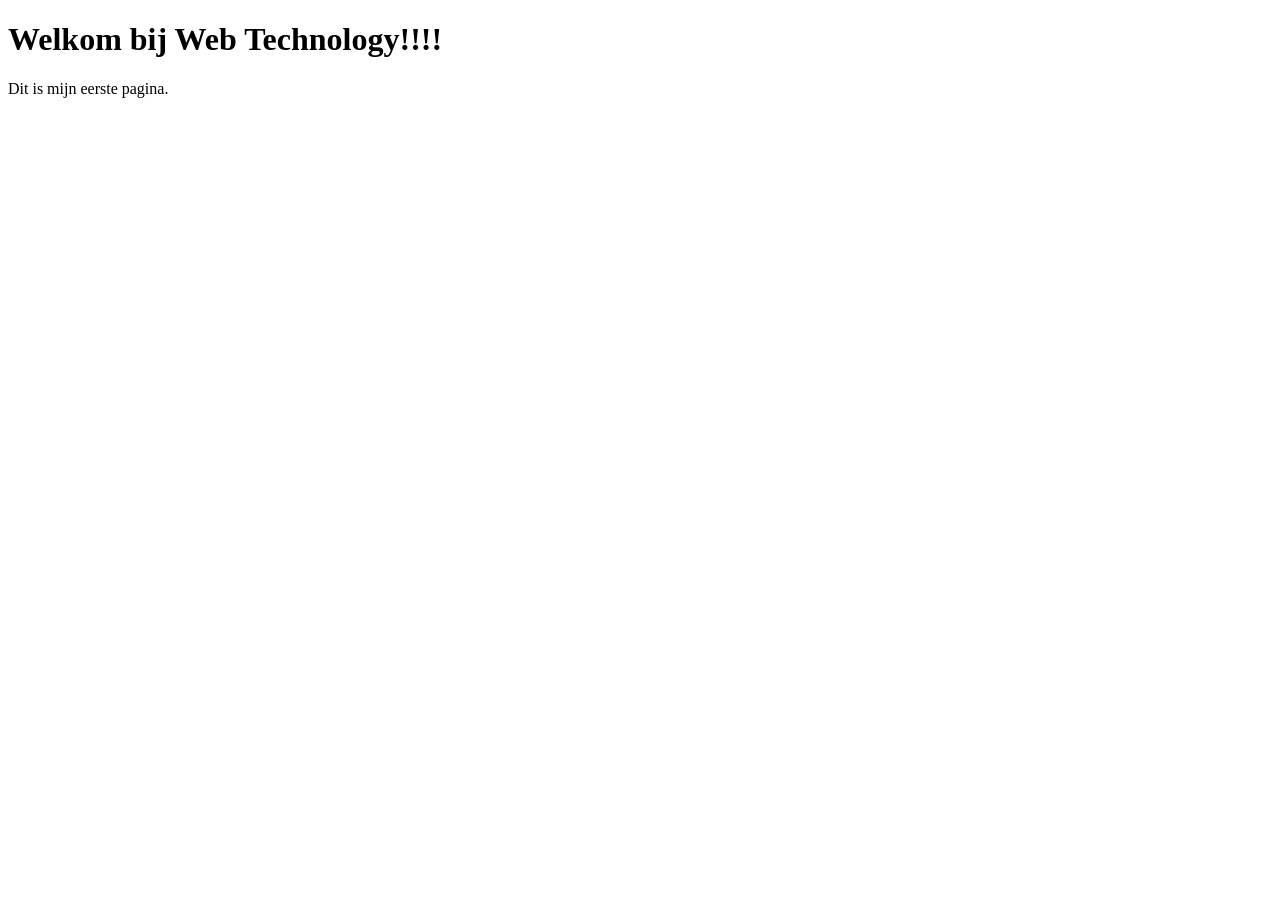
<file: labo-01/index.html>
<!DOCTYPE html>
<html lang="nl">
<head>
    <meta charset="UTF-8">
    <meta name="viewport" content="width=device-width, initial-scale=1.0">
    <title>Mijn eerste pagina</title>
</head>
<body>
    <h1>Welkom bij Web Technology!!!!</h1>
    <p>Dit is mijn eerste pagina.</p>
</body>
</html>
</file>
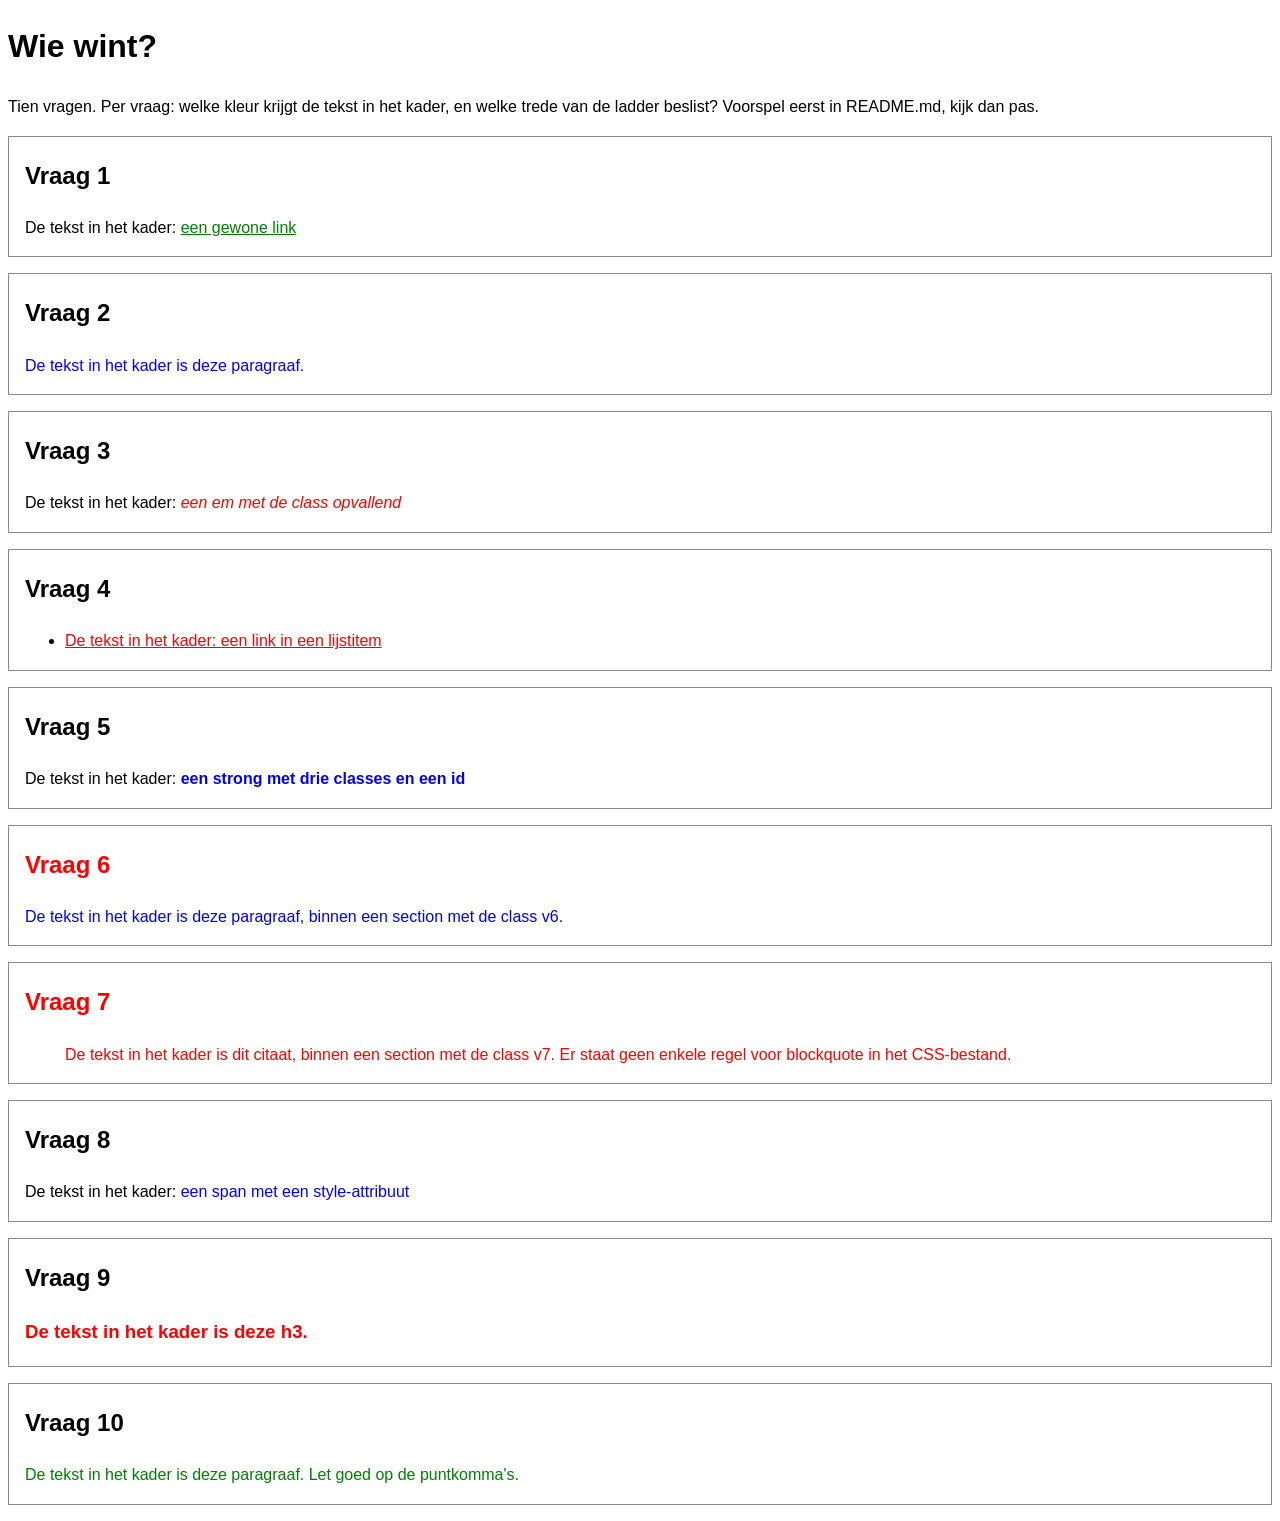
<file: labo-02/cascade/index.html>
<!-- index.html - oefening 3: voorspel, dan kijk. Wijzig dit bestand niet. -->
<!doctype html>
<html lang="nl">
  <head>
    <meta charset="utf-8">
    <meta name="viewport" content="width=device-width, initial-scale=1">
    <title>Wie wint? Tien vragen over de cascade</title>
    <link rel="stylesheet" href="css/stijl.css">
  </head>
  <body>
    <h1>Wie wint?</h1>
    <p>Tien vragen. Per vraag: welke kleur krijgt de tekst in het kader, en welke trede van de ladder beslist? Voorspel eerst in README.md, kijk dan pas.</p>

    <section class="vraag v1">
      <h2>Vraag 1</h2>
      <p>De tekst in het kader: <a href="#">een gewone link</a></p>
    </section>

    <section class="vraag v2">
      <h2>Vraag 2</h2>
      <p class="v2-tekst">De tekst in het kader is deze paragraaf.</p>
    </section>

    <section class="vraag v3">
      <h2>Vraag 3</h2>
      <p>De tekst in het kader: <em class="opvallend">een em met de class opvallend</em></p>
    </section>

    <section class="vraag v4">
      <h2>Vraag 4</h2>
      <ul>
        <li><a href="#">De tekst in het kader: een link in een lijstitem</a></li>
      </ul>
    </section>

    <section class="vraag v5">
      <h2>Vraag 5</h2>
      <p>De tekst in het kader: <strong class="een twee drie" id="v5-tekst">een strong met drie classes en een id</strong></p>
    </section>

    <section class="vraag v6">
      <h2>Vraag 6</h2>
      <p class="v6-tekst">De tekst in het kader is deze paragraaf, binnen een section met de class v6.</p>
    </section>

    <section class="vraag v7">
      <h2>Vraag 7</h2>
      <blockquote>De tekst in het kader is dit citaat, binnen een section met de class v7. Er staat geen enkele regel voor blockquote in het CSS-bestand.</blockquote>
    </section>

    <section class="vraag v8">
      <h2>Vraag 8</h2>
      <p>De tekst in het kader: <span class="v8-tekst" style="color: blue">een span met een style-attribuut</span></p>
    </section>

    <section class="vraag v9">
      <h2>Vraag 9</h2>
      <h3 class="v9-tekst">De tekst in het kader is deze h3.</h3>
    </section>

    <section class="vraag v10">
      <h2>Vraag 10</h2>
      <p class="v10-tekst">De tekst in het kader is deze paragraaf. Let goed op de puntkomma's.</p>
    </section>
  </body>
</html>
</file>
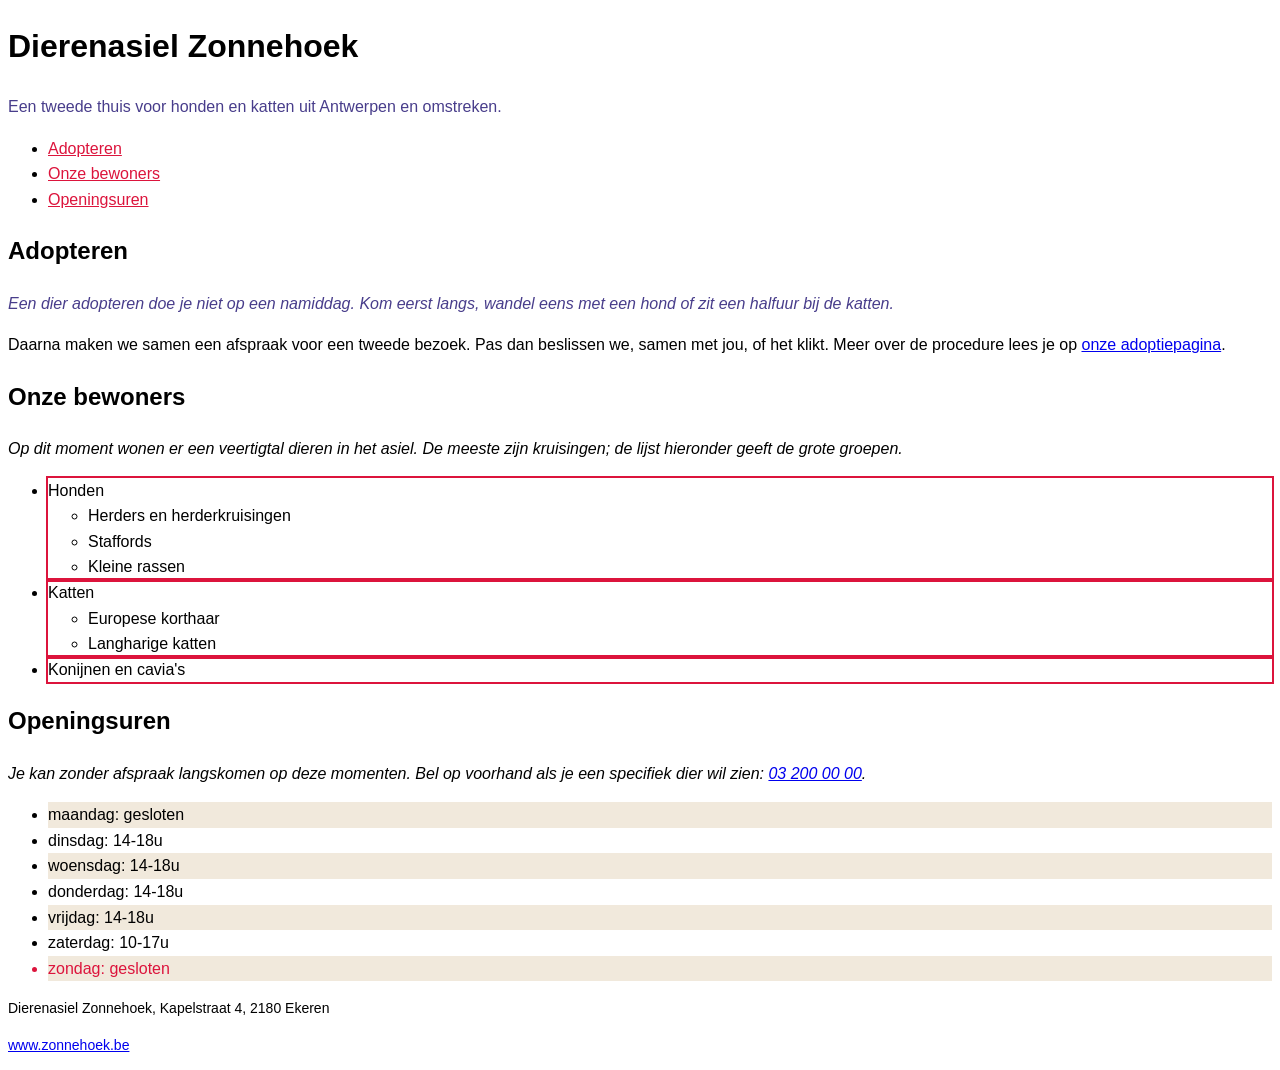
<file: labo-02/selectors/index.html>
<!-- index.html - oefening 2: selectors. Wijzig dit bestand niet; alles wat je nodig hebt, staat erin. -->
<!doctype html>
<html lang="nl">
  <head>
    <meta charset="utf-8">
    <meta name="viewport" content="width=device-width, initial-scale=1">
    <title>Dierenasiel Zonnehoek</title>
    <link rel="stylesheet" href="css/stijl.css">
  </head>
  <body>
    <header>
      <h1>Dierenasiel Zonnehoek</h1>
      <p class="slogan">Een tweede thuis voor honden en katten uit Antwerpen en omstreken.</p>
      <nav>
        <ul>
          <li><a href="#adopteren">Adopteren</a></li>
          <li><a href="#rassen">Onze bewoners</a></li>
          <li><a href="#uren">Openingsuren</a></li>
        </ul>
      </nav>
    </header>

    <main>
      <article>
        <h2 id="adopteren">Adopteren</h2>
        <p class="intro">Een dier adopteren doe je niet op een namiddag. Kom eerst langs, wandel eens met een hond of zit een halfuur bij de katten.</p>
        <p>Daarna maken we samen een afspraak voor een tweede bezoek. Pas dan beslissen we, samen met jou, of het klikt. Meer over de procedure lees je op <a href="https://www.zonnehoek.be/adoptie">onze adoptiepagina</a>.</p>

        <h2 id="rassen">Onze bewoners</h2>
        <p>Op dit moment wonen er een veertigtal dieren in het asiel. De meeste zijn kruisingen; de lijst hieronder geeft de grote groepen.</p>
        <ul class="rassen">
          <li>Honden
            <ul>
              <li>Herders en herderkruisingen</li>
              <li>Staffords</li>
              <li>Kleine rassen</li>
            </ul>
          </li>
          <li>Katten
            <ul>
              <li>Europese korthaar</li>
              <li>Langharige katten</li>
            </ul>
          </li>
          <li>Konijnen en cavia's</li>
        </ul>

        <h2 id="uren">Openingsuren</h2>
        <p>Je kan zonder afspraak langskomen op deze momenten. Bel op voorhand als je een specifiek dier wil zien: <a href="tel:+3232000000">03 200 00 00</a>.</p>
        <ul class="uren">
          <li>maandag: gesloten</li>
          <li>dinsdag: 14-18u</li>
          <li>woensdag: 14-18u</li>
          <li>donderdag: 14-18u</li>
          <li>vrijdag: 14-18u</li>
          <li>zaterdag: 10-17u</li>
          <li>zondag: gesloten</li>
        </ul>
      </article>
    </main>

    <footer>
      <p>Dierenasiel Zonnehoek, Kapelstraat 4, 2180 Ekeren</p>
      <p><a href="https://www.zonnehoek.be">www.zonnehoek.be</a></p>
    </footer>
  </body>
</html>
</file>
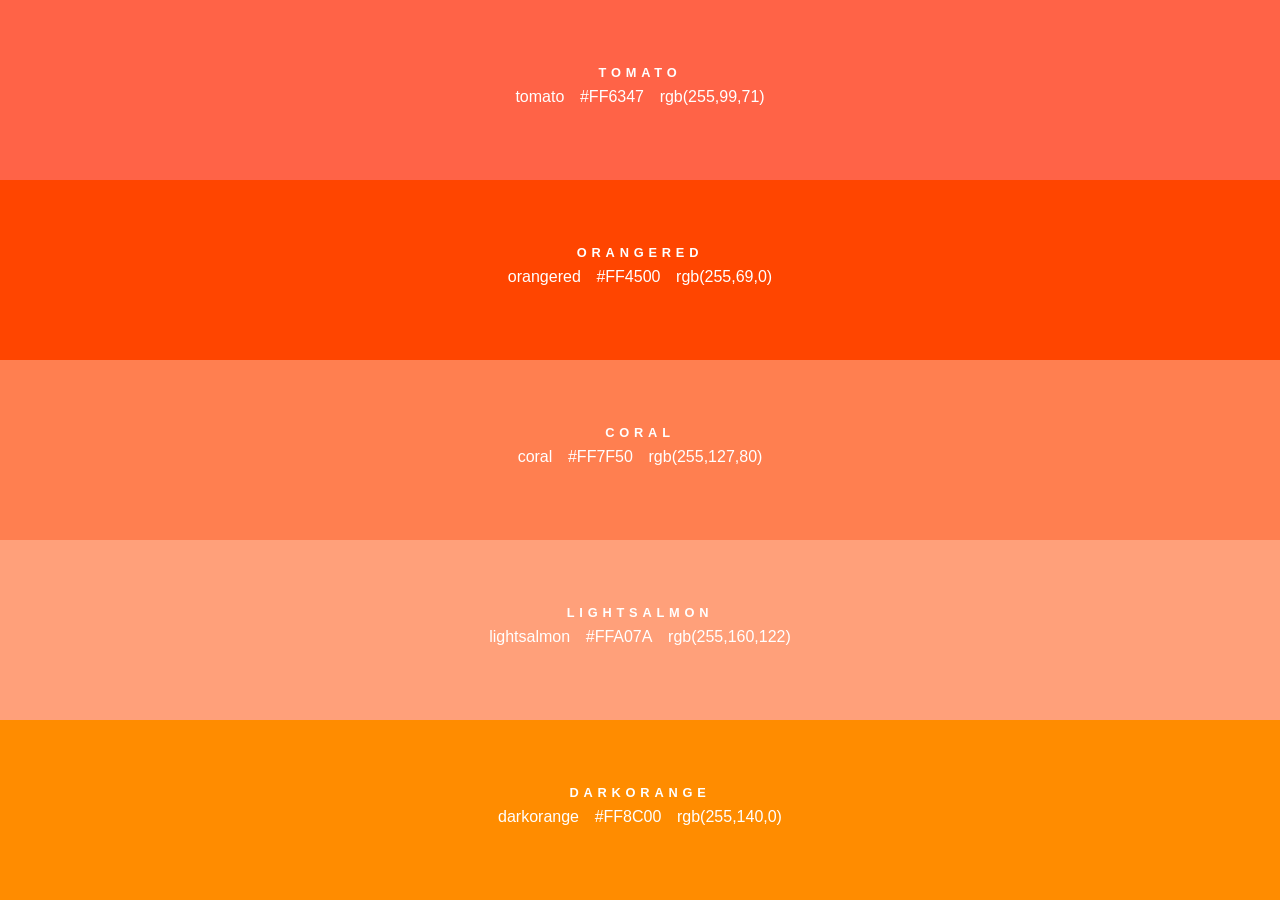
<file: labo-03/kleuren/index.html>
<!doctype html>
<html lang="en">
<head>
  <meta charset="utf-8">
  <meta name="viewport" content="width=device-width, initial-scale=1">
  <title>Labo 3 - Kleurenstalen</title>
  <link rel="stylesheet" href="css/reset.css">
  <link rel="stylesheet" href="css/stijl.css">
</head>
<body>
  <!-- Do not change this file. Write your CSS in css/stijl.css. -->
  <ul>
    <li class="tomato">
      <h2>TOMATO</h2>
      <p class="codes"><span>tomato</span> <span>#FF6347</span> <span>rgb(255,99,71)</span></p>
    </li>
    <li class="orangered">
      <h2>ORANGERED</h2>
      <p class="codes"><span>orangered</span> <span>#FF4500</span> <span>rgb(255,69,0)</span></p>
    </li>
    <li class="coral">
      <h2>CORAL</h2>
      <p class="codes"><span>coral</span> <span>#FF7F50</span> <span>rgb(255,127,80)</span></p>
    </li>
    <li class="lightsalmon">
      <h2>LIGHTSALMON</h2>
      <p class="codes"><span>lightsalmon</span> <span>#FFA07A</span> <span>rgb(255,160,122)</span></p>
    </li>
    <li class="darkorange">
      <h2>DARKORANGE</h2>
      <p class="codes"><span>darkorange</span> <span>#FF8C00</span> <span>rgb(255,140,0)</span></p>
    </li>
  </ul>
</body>
</html>
</file>
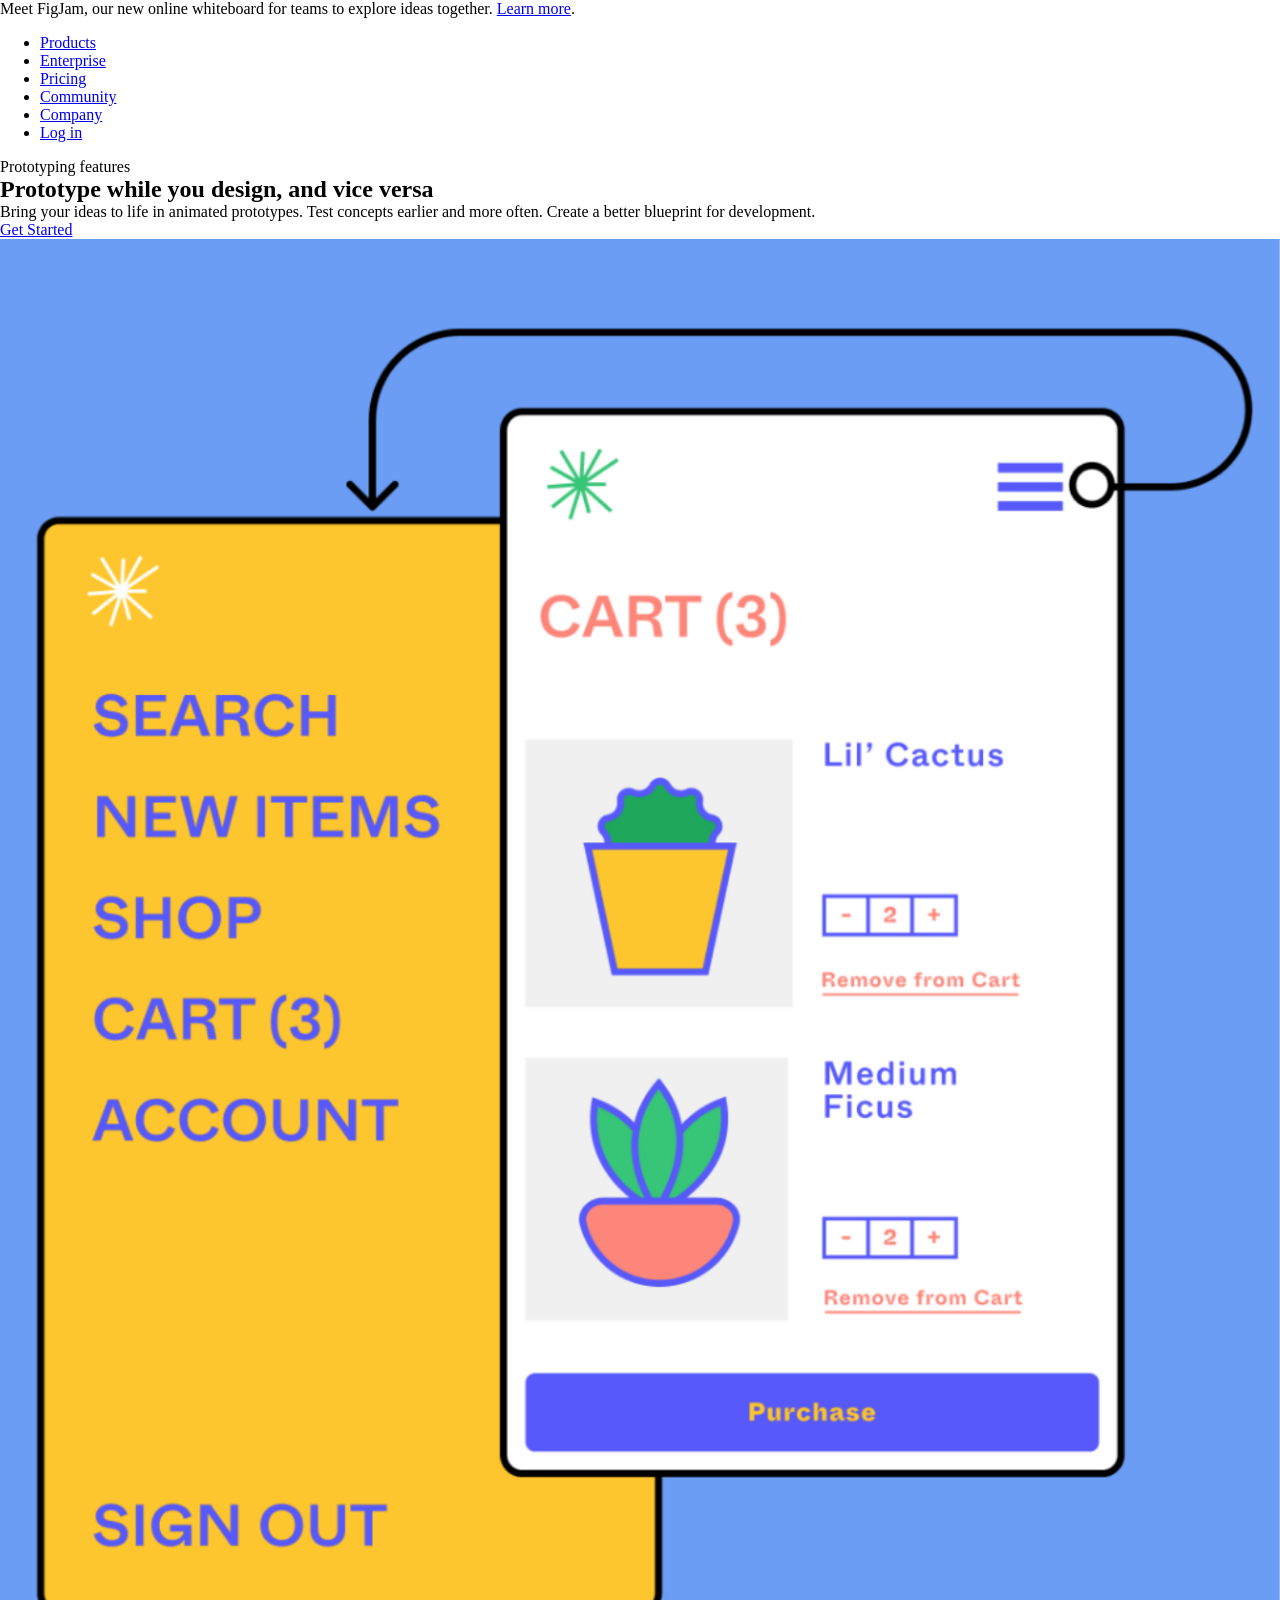
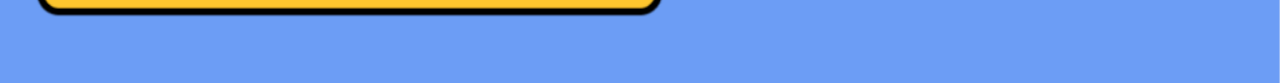
<file: labo-03/landing/index.html>
<!doctype html>
<html lang="en">
<head>
  <meta charset="utf-8">
  <meta name="viewport" content="width=device-width, initial-scale=1">
  <title>Labo 3 - Landingspagina</title>
  <link rel="stylesheet" href="css/reset.css">
  <link rel="stylesheet" href="css/stijl.css">
</head>
<body>
  <!-- Do not change this file. Write your CSS in css/stijl.css.
       Not visible in the screenshot: on :hover and :focus the links in the
       banner and in the navigation get an underline, and the button turns
       dark grey (#333333) instead of black. -->
  <div class="banner">
    <p>Meet FigJam, our new online whiteboard for teams to explore ideas together. <a href="#">Learn more</a>.</p>
  </div>
  <header>
    <nav>
      <ul>
        <li><a href="#">Products</a></li>
        <li><a href="#">Enterprise</a></li>
        <li><a href="#">Pricing</a></li>
        <li><a href="#">Community</a></li>
        <li><a href="#">Company</a></li>
        <li><a href="#">Log in</a></li>
      </ul>
    </nav>
  </header>
  <main>
    <article>
      <p class="bovenkop">Prototyping features</p>
      <h1>Prototype while you design, and vice versa</h1>
      <p>Bring your ideas to life in animated prototypes. Test concepts earlier and more often. Create a better blueprint for development.</p>
      <a href="#" class="knop">Get Started</a>
    </article><!-- no whitespace between these two tags: see syllabus 3.7 --><div class="afbeelding">
      <img src="afbeeldingen/prototype.png" alt="Prototype of a plant shop: a yellow menu panel next to a white cart screen">
    </div>
  </main>
</body>
</html>
</file>
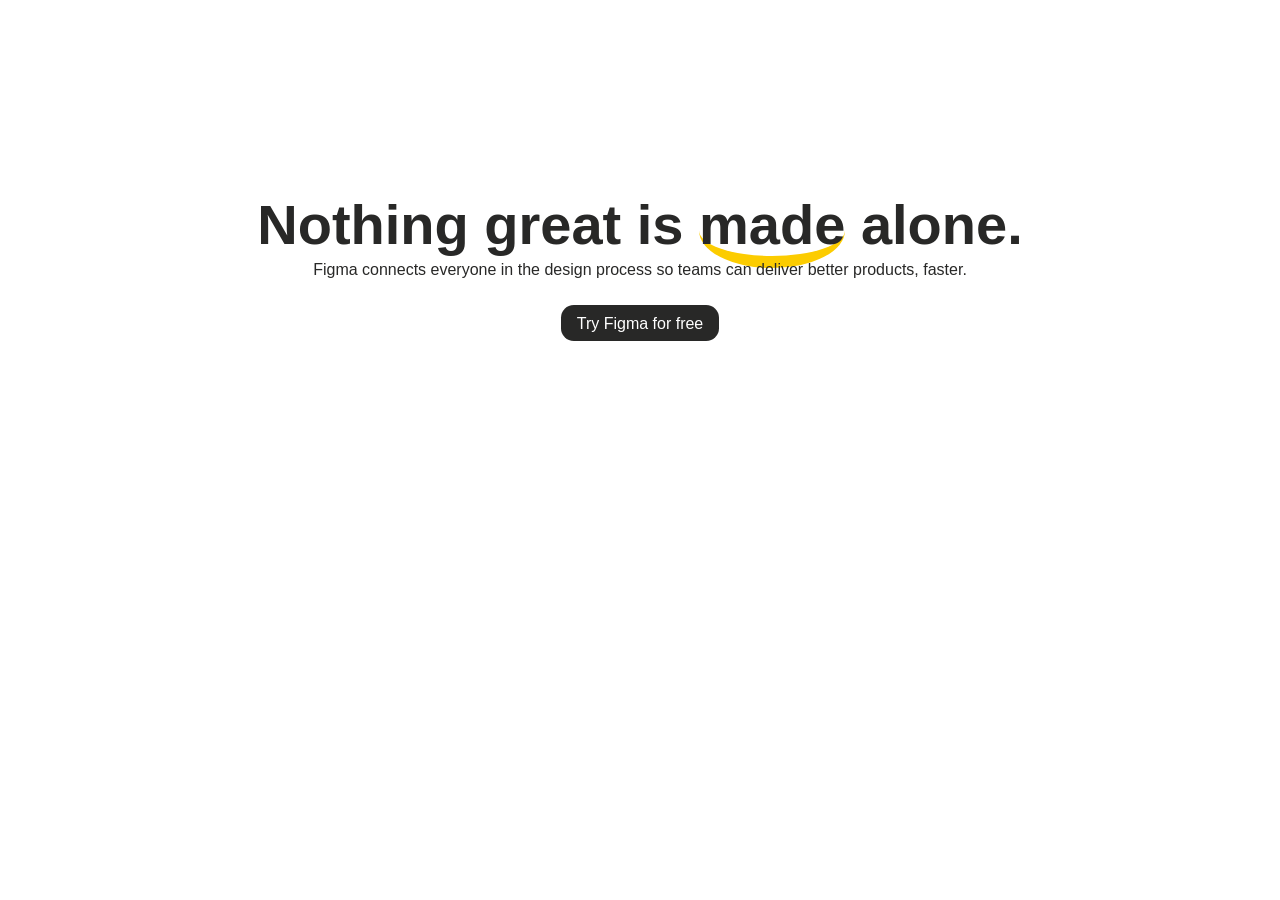
<file: labo-03/slogan/index.html>
<!doctype html>
<html lang="en">
<head>
  <meta charset="utf-8">
  <meta name="viewport" content="width=device-width, initial-scale=1">
  <title>Labo 3 - Slogan</title>
  <link rel="stylesheet" href="css/reset.css">
  <link rel="stylesheet" href="css/stijl.css">
</head>
<body>
  <!-- Do not change this file. Write your CSS in css/stijl.css.
       Not visible in the screenshot: on :hover and :focus the button turns
       dark grey (#333333) instead of black. -->
  <h2>Nothing great is <span>made</span> alone.</h2>
  <p>Figma connects everyone in the design process so teams can deliver better products, faster.</p>
  <a href="https://www.figma.com">Try Figma for free</a>
</body>
</html>
</file>
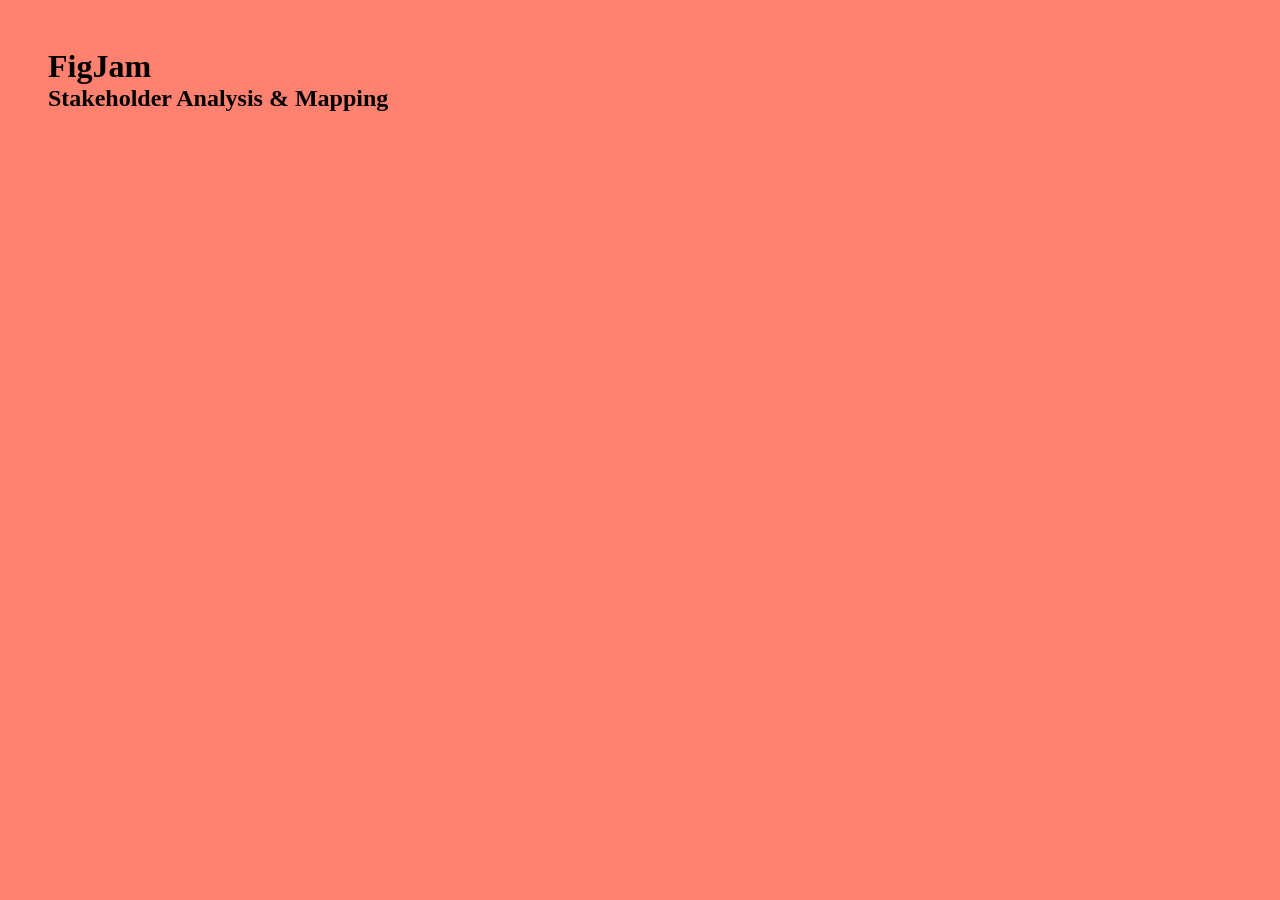
<file: labo-03/tabblad/index.html>
<!doctype html>
<html lang="en">
<head>
  <meta charset="utf-8">
  <meta name="viewport" content="width=device-width, initial-scale=1">
  <title>Labo 3 - Tabblad</title>
  <link rel="stylesheet" href="css/reset.css">
  <link rel="stylesheet" href="css/stijl.css">
</head>
<body>
  <!-- Do not change this file. Write your CSS in css/stijl.css. -->
  <h1>FigJam</h1>
  <h2>Stakeholder Analysis &amp; Mapping</h2>
</body>
</html>
</file>
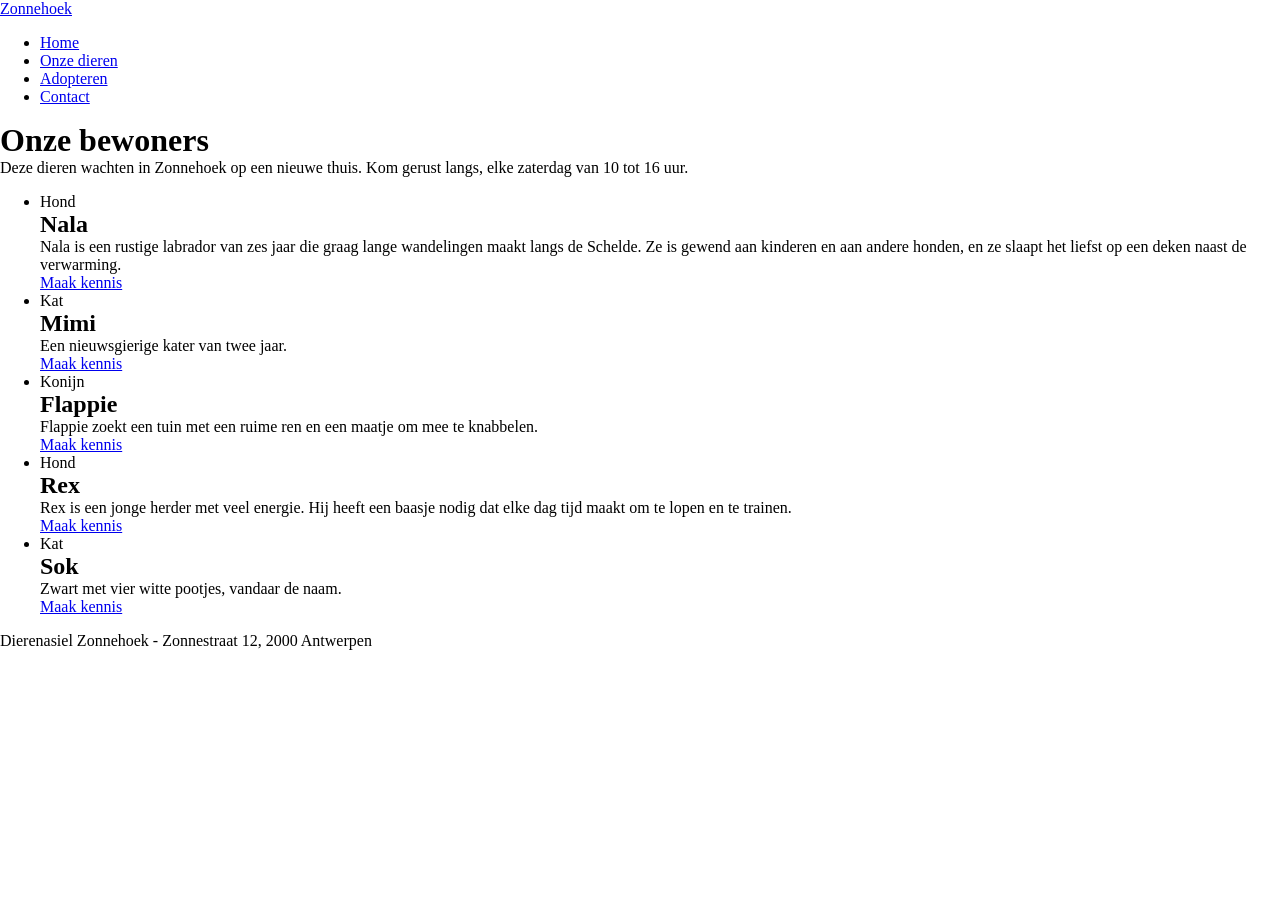
<file: labo-04/dierenasiel/index.html>
<!doctype html>
<html lang="nl">
<head>
  <meta charset="utf-8">
  <meta name="viewport" content="width=device-width, initial-scale=1">
  <title>Labo 4 - Dierenasiel Zonnehoek</title>
  <link rel="stylesheet" href="css/reset.css">
  <link rel="stylesheet" href="css/stijl.css">
</head>
<body>
  <!-- Do not change this file. Write your CSS in css/stijl.css.
       Not visible in the screenshot: on :hover and :focus the links in the
       navigation get an underline, and a button turns dark (#2b2b2b). -->
  <header>
    <a class="logo" href="index.html">Zonnehoek</a>
    <nav>
      <ul>
        <li><a href="index.html">Home</a></li>
        <li><a href="dieren.html" class="actief">Onze dieren</a></li>
        <li><a href="adopteren.html">Adopteren</a></li>
        <li><a href="contact.html">Contact</a></li>
      </ul>
    </nav>
  </header>
  <main>
    <h1>Onze bewoners</h1>
    <p class="intro">Deze dieren wachten in Zonnehoek op een nieuwe thuis. Kom gerust langs, elke zaterdag van 10 tot 16 uur.</p>
    <ul class="kaarten">
      <li class="kaart uitgelicht">
        <p class="soort">Hond</p>
        <h2>Nala</h2>
        <p class="beschrijving">Nala is een rustige labrador van zes jaar die graag lange wandelingen maakt langs de Schelde. Ze is gewend aan kinderen en aan andere honden, en ze slaapt het liefst op een deken naast de verwarming.</p>
        <a class="knop" href="#">Maak kennis</a>
      </li>
      <li class="kaart">
        <p class="soort">Kat</p>
        <h2>Mimi</h2>
        <p class="beschrijving">Een nieuwsgierige kater van twee jaar.</p>
        <a class="knop" href="#">Maak kennis</a>
      </li>
      <li class="kaart">
        <p class="soort">Konijn</p>
        <h2>Flappie</h2>
        <p class="beschrijving">Flappie zoekt een tuin met een ruime ren en een maatje om mee te knabbelen.</p>
        <a class="knop" href="#">Maak kennis</a>
      </li>
      <li class="kaart">
        <p class="soort">Hond</p>
        <h2>Rex</h2>
        <p class="beschrijving">Rex is een jonge herder met veel energie. Hij heeft een baasje nodig dat elke dag tijd maakt om te lopen en te trainen.</p>
        <a class="knop" href="#">Maak kennis</a>
      </li>
      <li class="kaart">
        <p class="soort">Kat</p>
        <h2>Sok</h2>
        <p class="beschrijving">Zwart met vier witte pootjes, vandaar de naam.</p>
        <a class="knop" href="#">Maak kennis</a>
      </li>
    </ul>
  </main>
  <footer>
    <p>Dierenasiel Zonnehoek - Zonnestraat 12, 2000 Antwerpen</p>
  </footer>
</body>
</html>
</file>
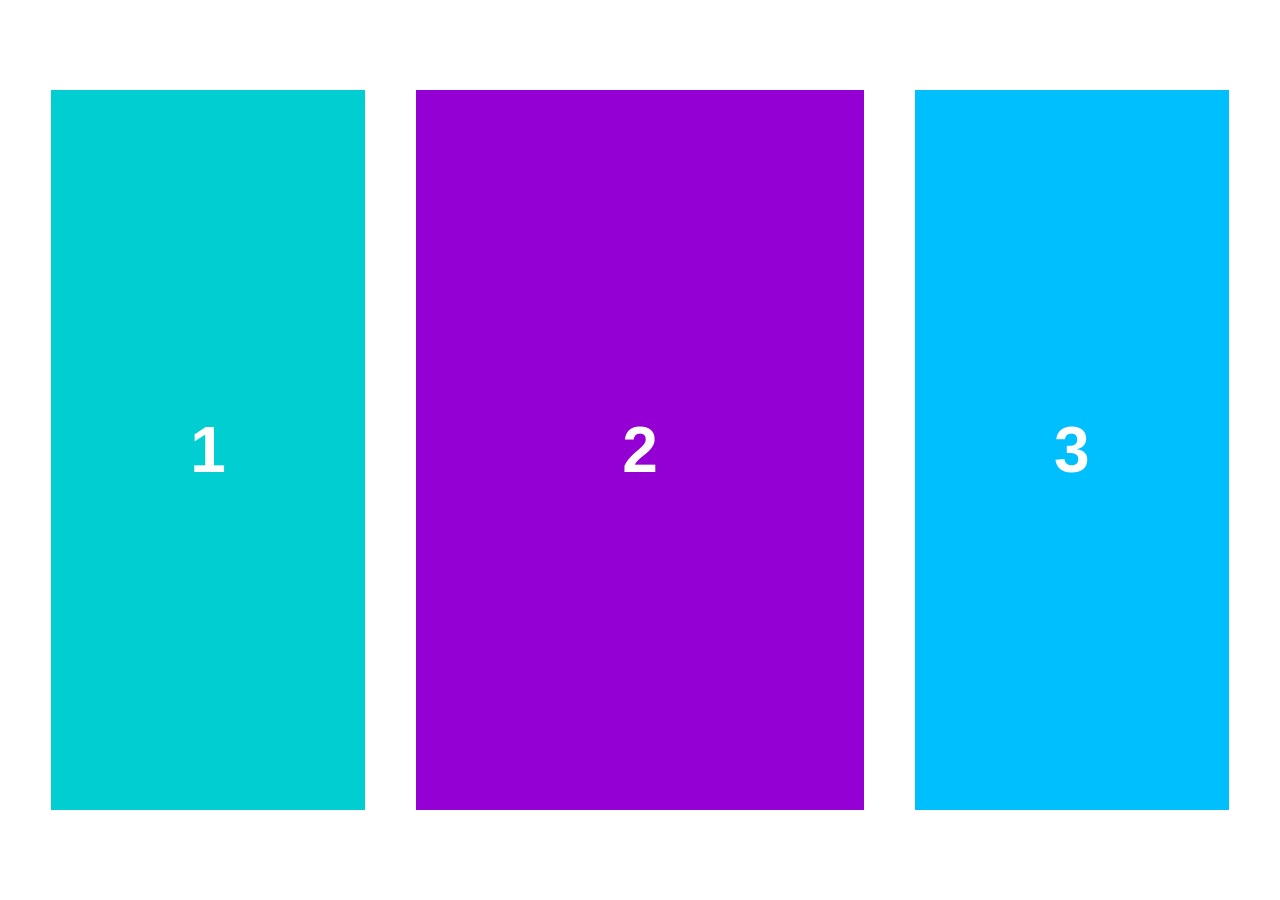
<file: labo-04/kolommen/index.html>
<!doctype html>
<html lang="nl">
<head>
  <meta charset="utf-8">
  <meta name="viewport" content="width=device-width, initial-scale=1">
  <title>Labo 4 - Drie kolommen</title>
  <link rel="stylesheet" href="css/reset.css">
  <link rel="stylesheet" href="css/stijl.css">
</head>
<body>
  <!-- Do not change this file. Write your CSS in css/stijl.css. -->
  <main>
    <div>1</div>
    <div>2</div>
    <div>3</div>
  </main>
</body>
</html>
</file>
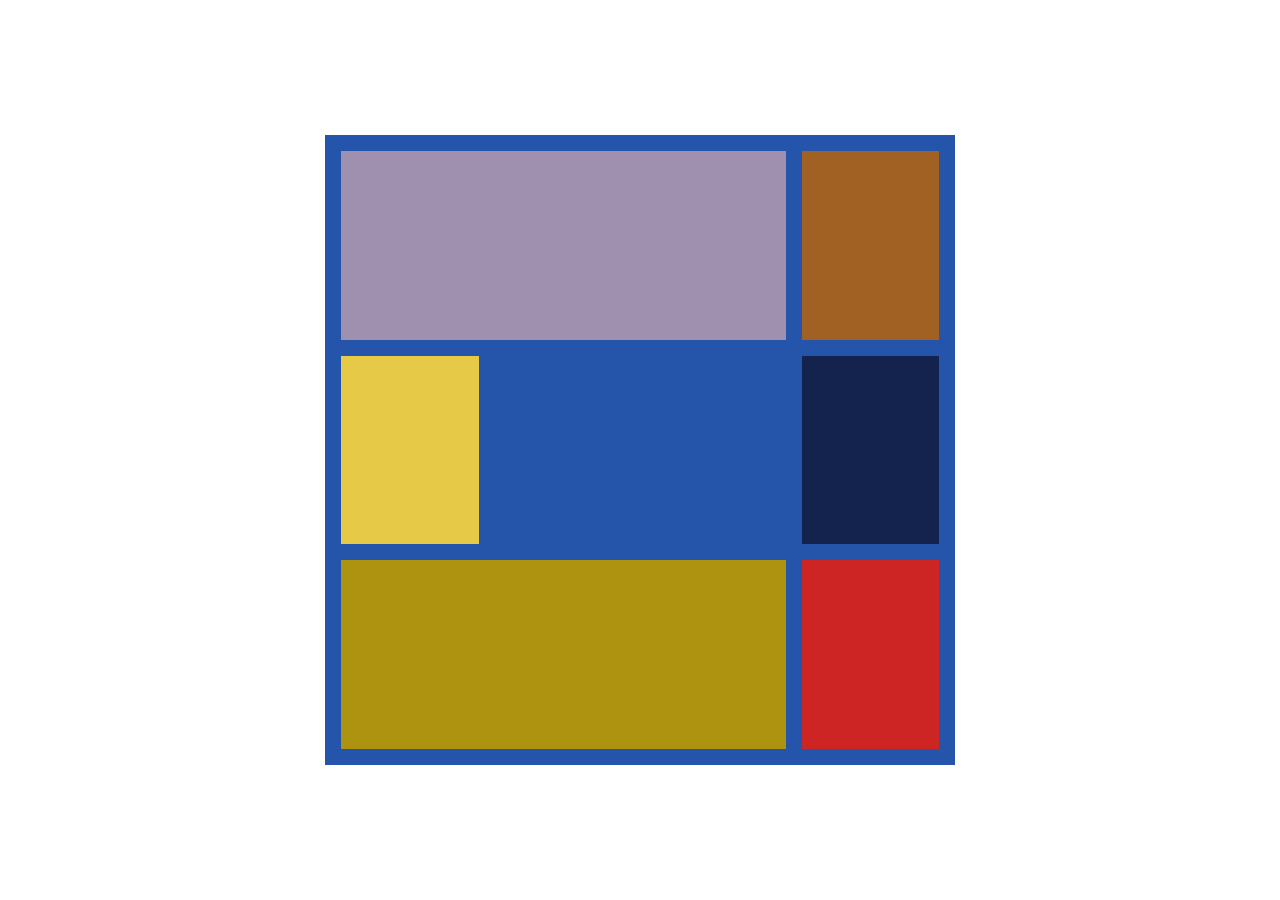
<file: labo-04/mondriaan/index.html>
<!doctype html>
<html lang="nl">
<head>
  <meta charset="utf-8">
  <meta name="viewport" content="width=device-width, initial-scale=1">
  <title>Labo 4 - Mondriaan</title>
  <link rel="stylesheet" href="css/reset.css">
  <link rel="stylesheet" href="css/stijl.css">
</head>
<body>
  <!-- Do not change this file. Write your CSS in css/stijl.css. -->
  <main class="schilderij">
    <div class="lila"></div>
    <div class="bruin"></div>
    <div class="geel"></div>
    <div class="marine"></div>
    <div class="olijf"></div>
    <div class="rood"></div>
  </main>
</body>
</html>
</file>
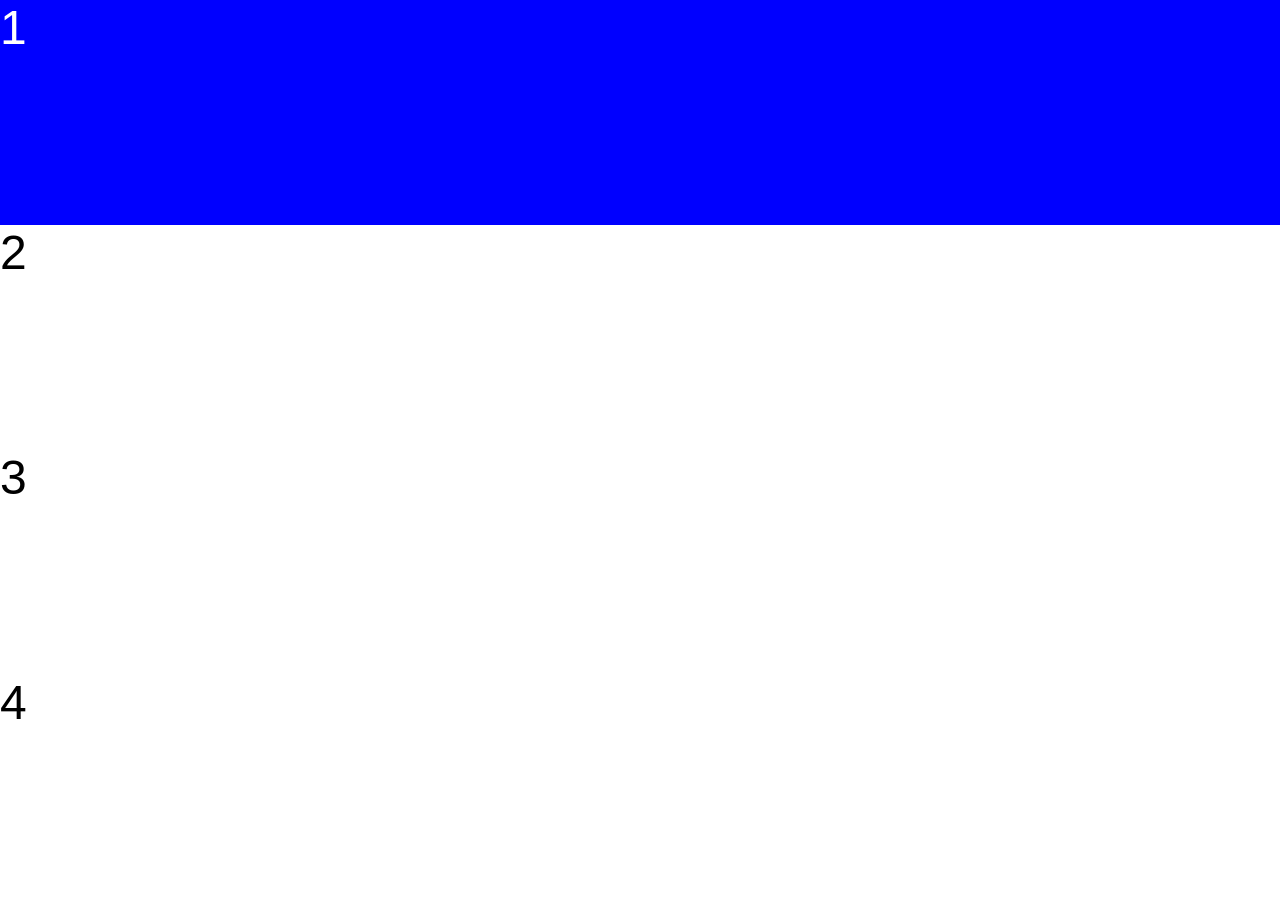
<file: labo-04/trap/index.html>
<!doctype html>
<html lang="nl">
<head>
  <meta charset="utf-8">
  <meta name="viewport" content="width=device-width, initial-scale=1">
  <title>Labo 4 - Trap</title>
  <link rel="stylesheet" href="css/reset.css">
  <link rel="stylesheet" href="css/stijl.css">
</head>
<body>
  <!-- Do not change this file. Write your CSS in css/stijl.css. -->
  <main class="trap">
    <div class="trede">1</div>
    <div class="trede">2</div>
    <div class="trede">3</div>
    <div class="trede">4</div>
  </main>
</body>
</html>
</file>
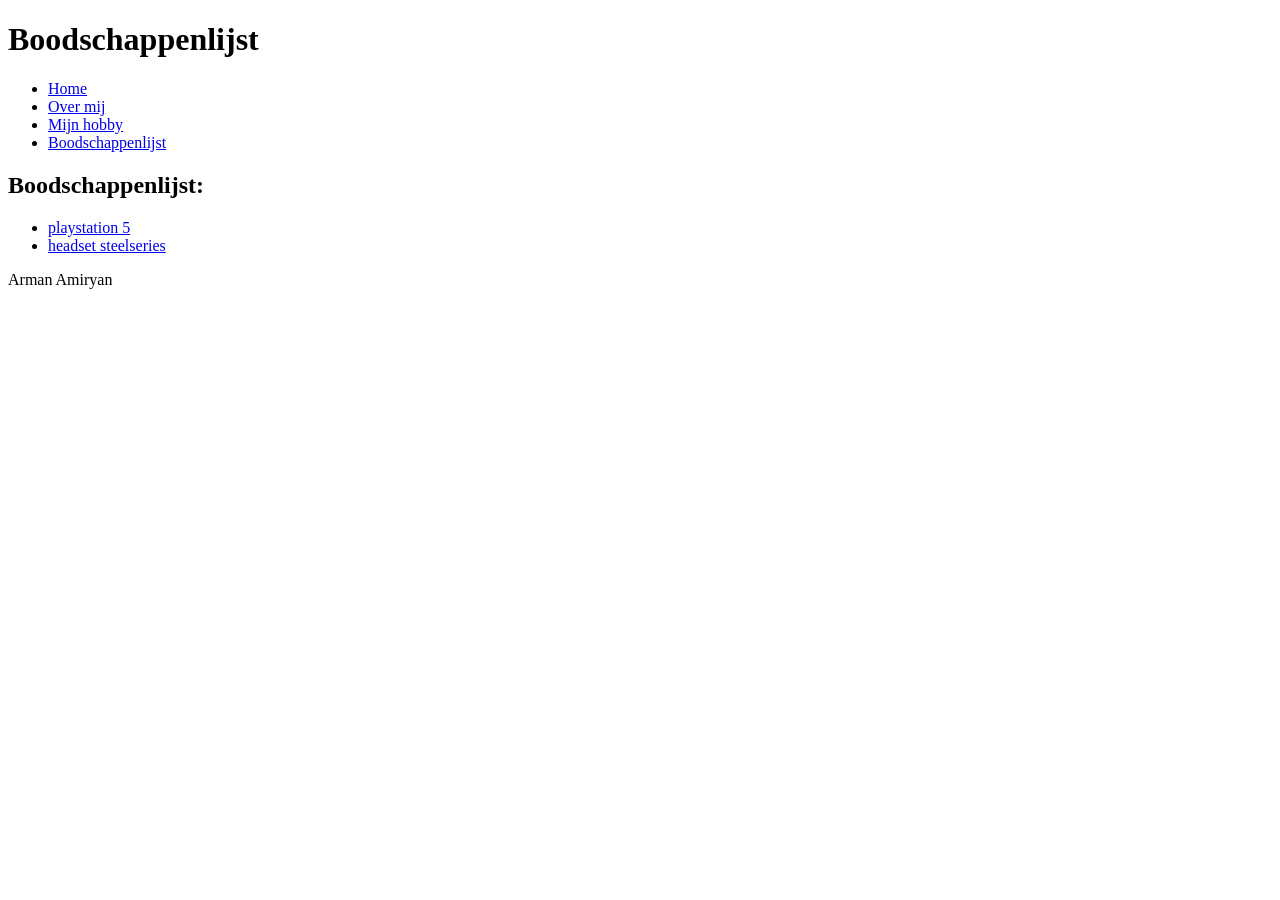
<file: labo-01/boodschappen.html>
<!DOCTYPE html>
<html lang="en">
<head>
    <meta charset="UTF-8">
    <meta name="viewport" content="width=device-width, initial-scale=1.0">
    <title>Document</title>
</head>
<body>
<header>
<h1>Boodschappenlijst</h1>
<nav>
<ul>
<li><a href="index.html">Home</a></li>
<li><a href="over-mij.html">Over mij</a></li>
<li><a href="hobby.html">Mijn hobby</a></li>
<li><a href="boodschappen.html">Boodschappenlijst</a></li>
</ul>
</nav>
</header>
<main>
<H2>Boodschappenlijst:</H2>
<nav>
<ul>
    <li><a href="https://direct.playstation.com/nl-be/hardware/ps5?smcid=pdc:be-nl:web-pdc-ps5:subnav:null:">playstation 5</a></li>
    <li><a href="https://www.amazon.com.be/-/en/SteelSeries-Arctis-Wireless-Gaming-Headset/dp/B0D78D88Y8/ref=asc_df_B0D78D88Y8?mcid=389c29748839320ea6cc943475fb7164&tag=begogshpadde-21&linkCode=df0&hvadid=715491478456&hvpos=&hvnetw=g&hvrand=14476041199713886676&hvpone=&hvptwo=&hvqmt=&hvdev=c&hvdvcmdl=&hvlocint=&hvlocphy=9215006&hvtargid=pla-2343613448857&psc=1&hvocijid=14476041199713886676-B0D78D88Y8-&hvexpln=0&language=en_GB&gad_source=1">headset steelseries</a></li>
</ul>
</nav>
</main>
<footer>
<p>Arman Amiryan</p>
</footer>
</body>
</html>
</file>
<file: labo-02/cascade/css/stijl.css>
/* stijl.css - oefening 3: voorspel, dan kijk. Wijzig dit bestand niet. */

/* Opmaak van de pagina zelf; doet niet mee in de vragen. */
body {
  font-family: Verdana, sans-serif;
  line-height: 1.6;
}

.vraag {
  border: 1px solid #8a8a89;
  padding: 0 1rem;
  margin-bottom: 1rem;
}

/* ---- vraag 1 ---- */
a {
  color: green;
}

/* ---- vraag 2 ---- */
.v2-tekst {
  color: red;
}

.v2-tekst {
  color: blue;
}

/* ---- vraag 3 ---- */
.opvallend {
  color: red;
}

em {
  color: blue;
}

/* ---- vraag 4 ---- */
.v4 > a {
  color: green;
}

.v4 a {
  color: red;
}

/* ---- vraag 5 ---- */
.een.twee.drie {
  color: red;
}

#v5-tekst {
  color: blue;
}

/* ---- vraag 6 ---- */
.v6 {
  color: red;
}

.v6-tekst {
  color: blue;
}

/* ---- vraag 7 ---- */
.v7 {
  color: red;
}

/* ---- vraag 8 ---- */
.v8-tekst {
  color: red;
}

/* ---- vraag 9 ---- */
h3 {
  color: red !important;
}

.v9-tekst {
  color: blue;
}

/* ---- vraag 10 ---- */
.v10-tekst {
  color: green;
  font-size: 1.5rem
  color: blue;
}
</file>
<file: labo-02/selectors/css/stijl.css>
/* stijl.css - oefening 2: selectors schrijven en lezen */

/* Schrijf onder elke opdracht de regel met de selector die precies die
   elementen raakt. Gebruik de declaratie die erbij staat, zodat je in de
   browser meteen ziet wat je raakte. Voeg niets toe aan index.html. */

body {
  font-family: Verdana, sans-serif;
  line-height: 1.6;
}
nav a {color: crimson;}
footer {font-size: 0.875rem;}
.rassen > li {outline: 2px solid crimson;}
h2+p {font-style: italic;}
.uren li:nth-child(odd){background-color: #f1e9dc;}
.uren li:nth-child(7){color: crimson;}
.slogan, .intro {color: darkslateblue;}
main a:hover, main a:focus {background-color: yellow;}

/* 1. alle links in de navigatie -> color: crimson; */


/* 2. alleen de paragrafen in de footer -> font-size: 0.875rem; */


/* 3. alleen de lijstitems van het BUITENSTE niveau in de lijst met de class
      rassen (dus niet de items van de binnenlijsten) -> outline: 2px solid crimson;
      (outline tekent een kader rond precies het element dat je raakte; de
      property zelf komt in hoofdstuk 3) */


/* 4. de paragraaf die onmiddellijk na elke h2 komt -> font-style: italic; */


/* 5. elk oneven item in de lijst met openingsuren -> background-color: #f1e9dc; */


/* 6. het laatste item in de lijst met openingsuren -> color: crimson; */


/* 7. de slogan en de intro tegelijk, in één regel -> color: darkslateblue; */


/* 8. elke link in main wanneer de muis erover gaat OF wanneer ze focus heeft
      -> background-color: yellow; */



/* ---- Lezen: welke elementen raken deze vijf selectors? Schrijf het antwoord
   in één zin per selector in README.md. Verander hier niets. ---- */

/* a. header nav ul li a */
/* b. article > p */
/* c. .uren li:nth-child(3) */
/* d. h2 ~ p */
/* e. .rassen li:first-child */
</file>
<file: labo-03/kleuren/css/stijl.css>
/* stijl.css - labo 3, kleuren (reset.css is linked before this file) */

/* === tokens === */
:root {

}

/* === your rules === */
.tomato{background-color: tomato;}
.orangered{background-color: orangered;}
.coral{background-color: coral;}
.lightsalmon{background-color: lightsalmon;}
.darkorange{background-color: darkorange;}

body{
    color:white;
    font-family: Arial;
    text-align:center;
}
ul {margin: 0;
   padding: 0;}
li {
    height: 20vh;
}
li {padding-top: 7vh;}
h2 {font-size: 0.8rem;
    letter-spacing: 0.3rem;
margin-bottom: 0.5rem;}
span:nth-child(2){
    margin-left: 0.7rem;
    margin-right: 0.7rem;
}
</file>
<file: labo-03/landing/css/stijl.css>
/* stijl.css - labo 3, landing (reset.css is linked before this file) */

/* === tokens === */
:root {

}

/* === your rules === */
</file>
<file: labo-03/slogan/css/stijl.css>
/* stijl.css - labo 3, slogan (reset.css is linked before this file) */

/* === tokens === */
:root {
--text: #282827;  
--geel: #fccc00;
}

/* === your rules === */
body{text-align: center;
padding: 12rem 5rem;
color: var(--text);
font-family: arial;}

h2 {font-size: 3.5rem;
}

h2 span {border-bottom: 0.8rem solid var(--geel);
border-radius: 100%;}

p {line-height: 1.6rem;
margin-bottom: 2rem;}

a {background-color: var(--text);
padding: 0.6rem 1rem;
border-radius: 0.8rem;
color: white;
text-decoration: none;}
</file>
<file: labo-03/tabblad/css/stijl.css>
/* stijl.css - labo 3, tabblad (reset.css is linked before this file) */

/* === tokens === */
:root {
--zalm: #ff816f;
--goud: #ffd500;
background: var(--zalm);
}

/* === your rules === */
body{margin-top:3rem;
margin-left: 3rem;}

h1{border;}
</file>
<file: labo-04/dierenasiel/css/stijl.css>
/* stijl.css - labo 4, dierenasiel (reset.css is linked before this file) */

/* === tokens === */
:root {

}

/* === your rules === */
</file>
<file: labo-04/kolommen/css/stijl.css>
/* stijl.css - labo 4, kolommen (reset.css is linked before this file) */

/* === tokens === */
:root {

}

/* === your rules === */
main{
    display: flex;
    height: 100vh;
    gap: 4vw;
    font-family: Arial, Helvetica, sans-serif;
    font-size: 4rem;
    font-weight: bold;
    padding: 10vh 4vw;
}
main div {
    display: flex ;
    justify-content: center;
    align-items: center;   
    padding: 10vh;
    color: white;
}
main div:nth-child(1) {
    flex:1;
    justify-content: center;
    align-items: center;
    background-color: darkturquoise;
}
main div:nth-child(2) {
    flex:2;
    justify-content: center;
    align-items: center;
    background-color: darkviolet;
}
main div:nth-child(3) {
    flex:1;
    justify-content: center;
    align-items: center;
    background-color: deepskyblue;
}
</file>
<file: labo-04/mondriaan/css/stijl.css>
/* stijl.css - labo 4, mondriaan (reset.css is linked before this file) */

/* === tokens === */
:root {
--blauw: #2554ab;
--lila: #a090af;
--bruin: #a16122;
--geel:#e7c948;
--marine:#13234e;
--olijf: #ae9310;
--rood: #cd2424;
}

/* === your rules === */
main{
    width: 70vh;
    height: 70vh;
    margin: 15vh auto;
    background-color: var(--blauw);
    display: grid;
    padding: 1rem;
    gap: 1rem;
    grid-template-columns: 1fr 1fr 1fr 1fr;
}
div {
    min-height: 10px;
}
.lila {
    background-color: var(--lila);
    grid-column-start: 1;
    grid-column-end: 4;
}
.bruin { 
    background-color: var(--bruin);
}
.geel {
    background-color: var(--geel);
}
.marine
{
    background-color: var(--marine);
    grid-column:4/5;
}
.olijf{
    background-color: var(--olijf);
    grid-column: 1/4;
}
.rood{
    background-color: var(--rood);
}
</file>
<file: labo-04/trap/css/stijl.css>
/* stijl.css - labo 4, trap (reset.css is linked before this file) */

/* === tokens === */
:root {
--cijfer: #2b2b2b;

}

/* === your rules === */
main{
    display: grid;
    font-family: Arial, Helvetica, sans-serif;
    font-size: 3rem;
    min-height: 100vh;
}
div:nth-child(1){
    color: white;
    background-color: blue;
}
</file>
